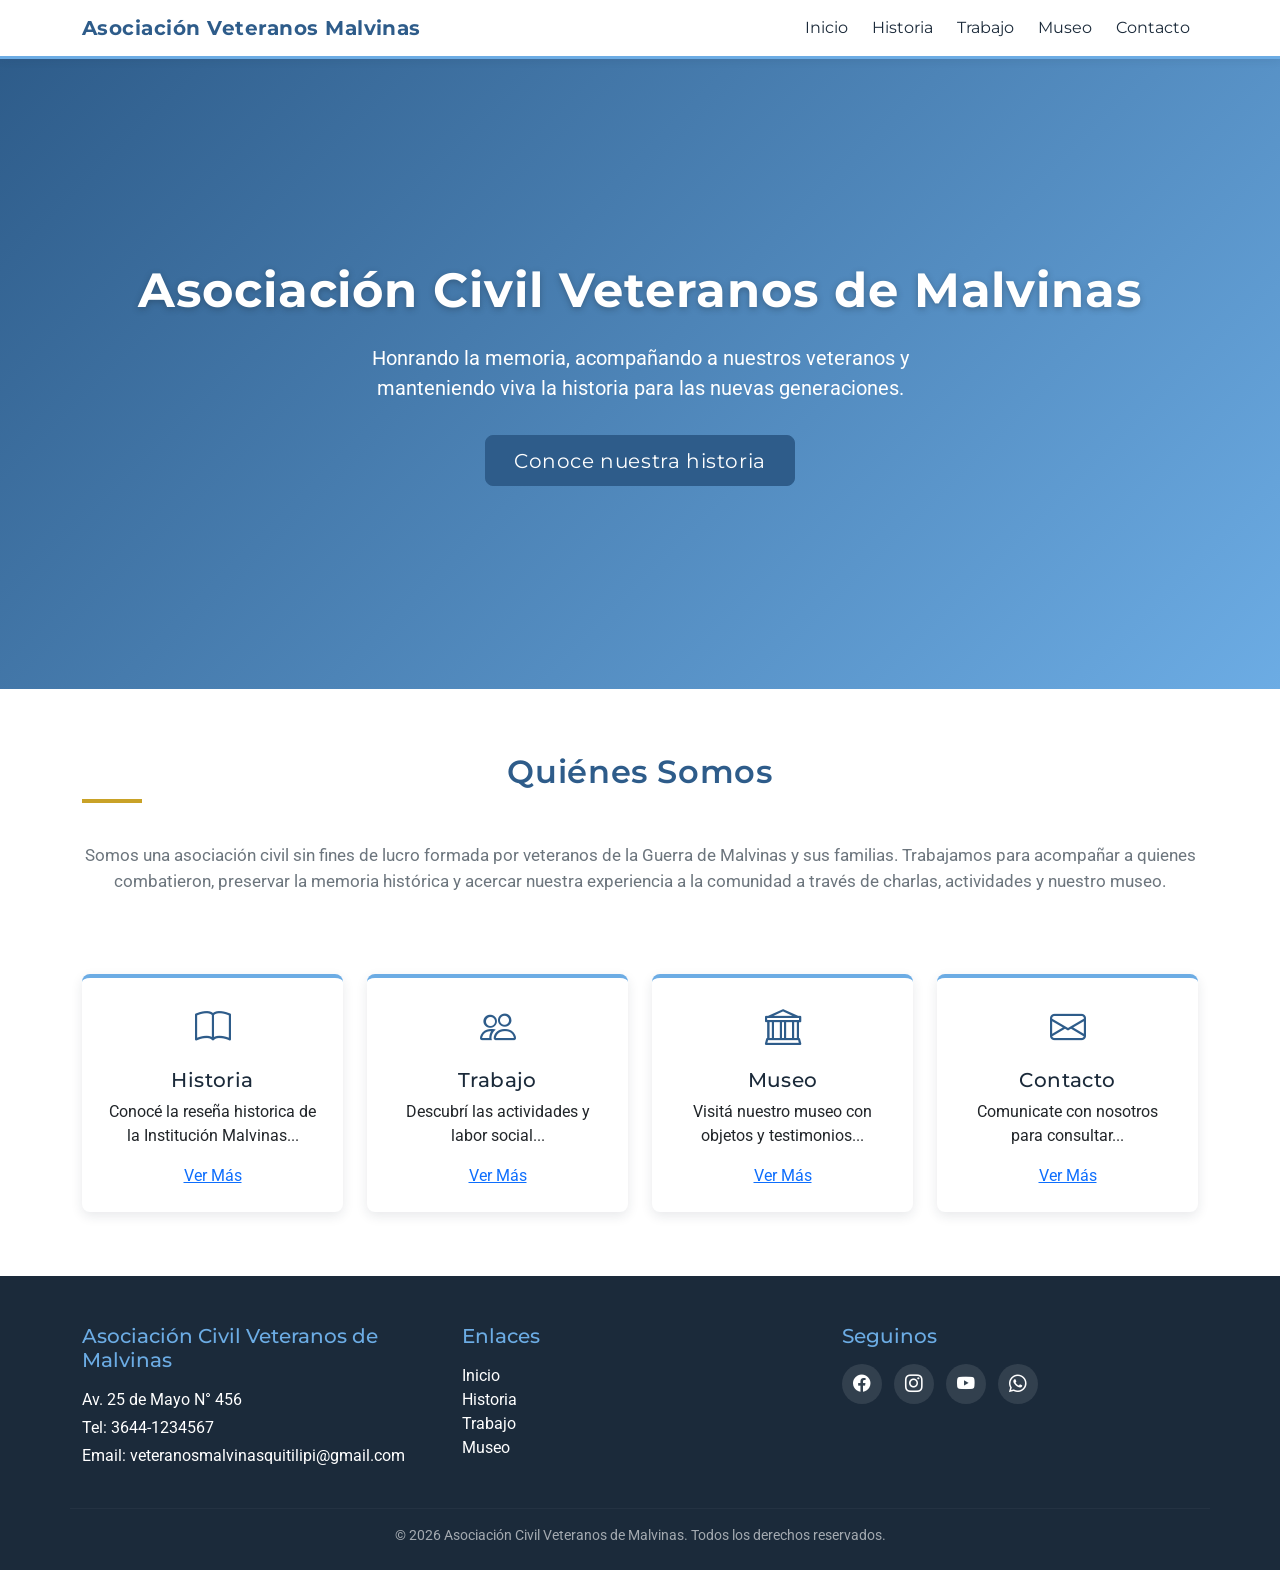
<file: index.html>
<!DOCTYPE html>
<html lang="es">
<head>
    <meta charset="UTF-8">
    <meta name="viewport" content="width=device-width, initial-scale=1.0">
    <title>Inicio | Asociación Civil Veteranos de Malvinas</title>
    <meta name="description" content="Asociación Civil Veteranos de Malvinas Quitilipi: historia, trabajo, museo y contacto">

    <link rel="icon" type="image/x-icon" href="img/img-malvinas-arg.ico">

    <!-- Tipografía Google Fonts vía CDN -->
    <link rel="preconnect" href="https://fonts.googleapis.com">
    <link rel="preconnect" href="https://fonts.gstatic.com" crossorigin>
    <link href="https://fonts.googleapis.com/css2?family=Montserrat:ital,wght@0,100..900;1,100..900&family=Roboto:ital,wght@0,100..900;1,100..900&display=swap" rel="stylesheet">

    <!-- Bootstrap 5 vía CDN -->
    <link href="https://cdn.jsdelivr.net/npm/bootstrap@5.3.8/dist/css/bootstrap.min.css" rel="stylesheet" integrity="sha384-sRIl4kxILFvY47J16cr9ZwB07vP4J8+LH7qKQnuqkuIAvNWLzeN8tE5YBujZqJLB" crossorigin="anonymous">

    <!-- Iconos Bootstrap -->
    <link rel="stylesheet" href="https://cdn.jsdelivr.net/npm/bootstrap-icons@1.13.1/font/bootstrap-icons.min.css">

    <!-- CSS Propio del sitio -->
    <link href="css/general.css" rel="stylesheet">
    <link href="css/inicio.css" rel="stylesheet">
</head>
<body>

    <!-- NAVBAR - Menú de navegación -->
    <nav class="navbar navbar-expand-lg navbar-institucional sticky-top">
        <div class="container">
            <a class="navbar-brand" href="index.html">Asociación Veteranos Malvinas</a>
            <button class="navbar-toggler" type="button" data-bs-toggle="collapse" data-bs-target="#navbarNav" aria-controls="navbarNav" aria-expanded="false" aria-label="Toggle navigation">
            <span class="navbar-toggler-icon"></span>
            </button>
            <div class="collapse navbar-collapse" id="navbarNav">
                <ul class="navbar-nav ms-auto">
                    <li class="nav-item"><a class="nav-link" href="index.html">Inicio</a></li>
                    <li class="nav-item"><a class="nav-link" href="historia.html">Historia</a></li>
                    <li class="nav-item"><a class="nav-link" href="trabajo.html">Trabajo</a></li>
                    <li class="nav-item"><a class="nav-link" href="museo.html">Museo</a></li>
                    <li class="nav-item"><a class="nav-link" href="contacto.html">Contacto</a></li>
                </ul>
            </div>
        </div>
    </nav>

    <!-- HERO -->
    <header class="hero-inicio">
        <h1 class="hero-titulo">Asociación Civil Veteranos de Malvinas</h1>
        <p class="hero-subtitulo">
        Honrando la memoria, acompañando a nuestros veteranos y manteniendo viva la historia para las nuevas generaciones.
        </p>
        <a href="historia.html" class="btn btn-lg btn-institucional">Conoce nuestra historia</a>
    </header>

    <!-- QUIENES SOMOS -->
    <section class="quienes-somos">
        <div class="container text-center">
            <h2 class="titulo-seccion mx-auto">Quiénes Somos</h2>
            <p>Somos una asociación civil sin fines de lucro formada por veteranos de la Guerra de Malvinas y sus familias. Trabajamos para acompañar a quienes combatieron, preservar la memoria histórica y acercar nuestra experiencia a la comunidad a través de charlas, actividades y nuestro museo.</p>
        </div>
    </section>

    <!-- TARJETAS DESTACADAS -->
    <section class="tarjetas-destacadas">
        <div class="container">
            <div class="row g-4">
                <div class="col-sm-6 col-lg-3">
                    <div class="card p-4">
                        <i class="bi bi-book card-icono"></i>
                        <h3 class="card-title h5">Historia</h3>
                        <p class="card-text">Conocé la reseña historica de la Institución Malvinas...</p>
                        <a href="historia.html" class="stretched-link">Ver Más</a>
                    </div>
                </div>
                <div class="col-sm-6 col-lg-3">
                    <div class="card p-4">
                        <i class="bi bi-people card-icono"></i>
                        <h3 class="card-title h5">Trabajo</h3>
                        <p class="card-text">Descubrí las actividades y labor social...</p>
                        <a href="trabajo.html" class="stretched-link">Ver Más</a>
                    </div>
                </div>
                <div class="col-sm-6 col-lg-3">
                    <div class="card p-4">
                        <i class="bi bi-bank card-icono"></i>
                        <h3 class="card-title h5">Museo</h3>
                        <p class="card-text">Visitá nuestro museo con objetos y testimonios...</p>
                        <a href="museo.html" class="stretched-link">Ver Más</a>
                    </div>
                </div>
                <div class="col-sm-6 col-lg-3">
                    <div class="card p-4">
                        <i class="bi bi-envelope card-icono"></i>
                        <h3 class="card-title h5">Contacto</h3>
                        <p class="card-text">Comunicate con nosotros para consultar...</p>
                        <a href="contacto.html" class="stretched-link">Ver Más</a>
                    </div>
                </div>
            </div>
        </div>
    </section>

    <!-- FOOTER -->
    <footer class="footer-institucional">
        <div class="container">
            <div class="row gy-6">
                <div class="col-md-4">
                    <h5>Asociación Civil Veteranos de Malvinas</h5>
                    <p class="mb-1">Av. 25 de Mayo N° 456</p>
                    <p class="mb-1">Tel: 3644-1234567</p>
                    <p class="mb-0">Email: veteranosmalvinasquitilipi@gmail.com</p>
                </div>
                <div class="col-md-4">
                    <h5>Enlaces</h5>
                    <ul class="list-unstyled">
                        <li><a href="index.html">Inicio</a></li>
                        <li><a href="historia.html">Historia</a></li>
                        <li><a href="trabajo.html">Trabajo</a></li>
                        <li><a href="museo.html">Museo</a></li>
                    </ul>
                </div>
                <div class="col-md-4">
                    <h5>Seguinos</h5>
                    <div class="redes-sociales">
                        <a href="#" aria-label="Facebook"><i class="bi bi-facebook"></i></a>
                        <a href="#" aria-label="Instagram"><i class="bi bi-instagram"></i></a>
                        <a href="#" aria-label="YouTube"><i class="bi bi-youtube"></i></a>
                        <a href="#" aria-label="WhatsApp"><i class="bi bi-whatsapp"></i></a>
                    </div>
                </div>
                <hr class="footer-linea">
                <p class="footer-copy text-center mb-0">&copy; 2026 Asociación Civil Veteranos de Malvinas. Todos los derechos reservados.</p>
            </div>
        </div>
    </footer>

    <script src="https://cdn.jsdelivr.net/npm/bootstrap@5.3.8/dist/js/bootstrap.bundle.min.js" integrity="sha384-FKyoEForCGlyvwx9Hj09JcYn3nv7wiPVlz7YYwJrWVcXK/BmnVDxM+D2scQbITxI" crossorigin="anonymous"></script>
</body>
</html>
</file>
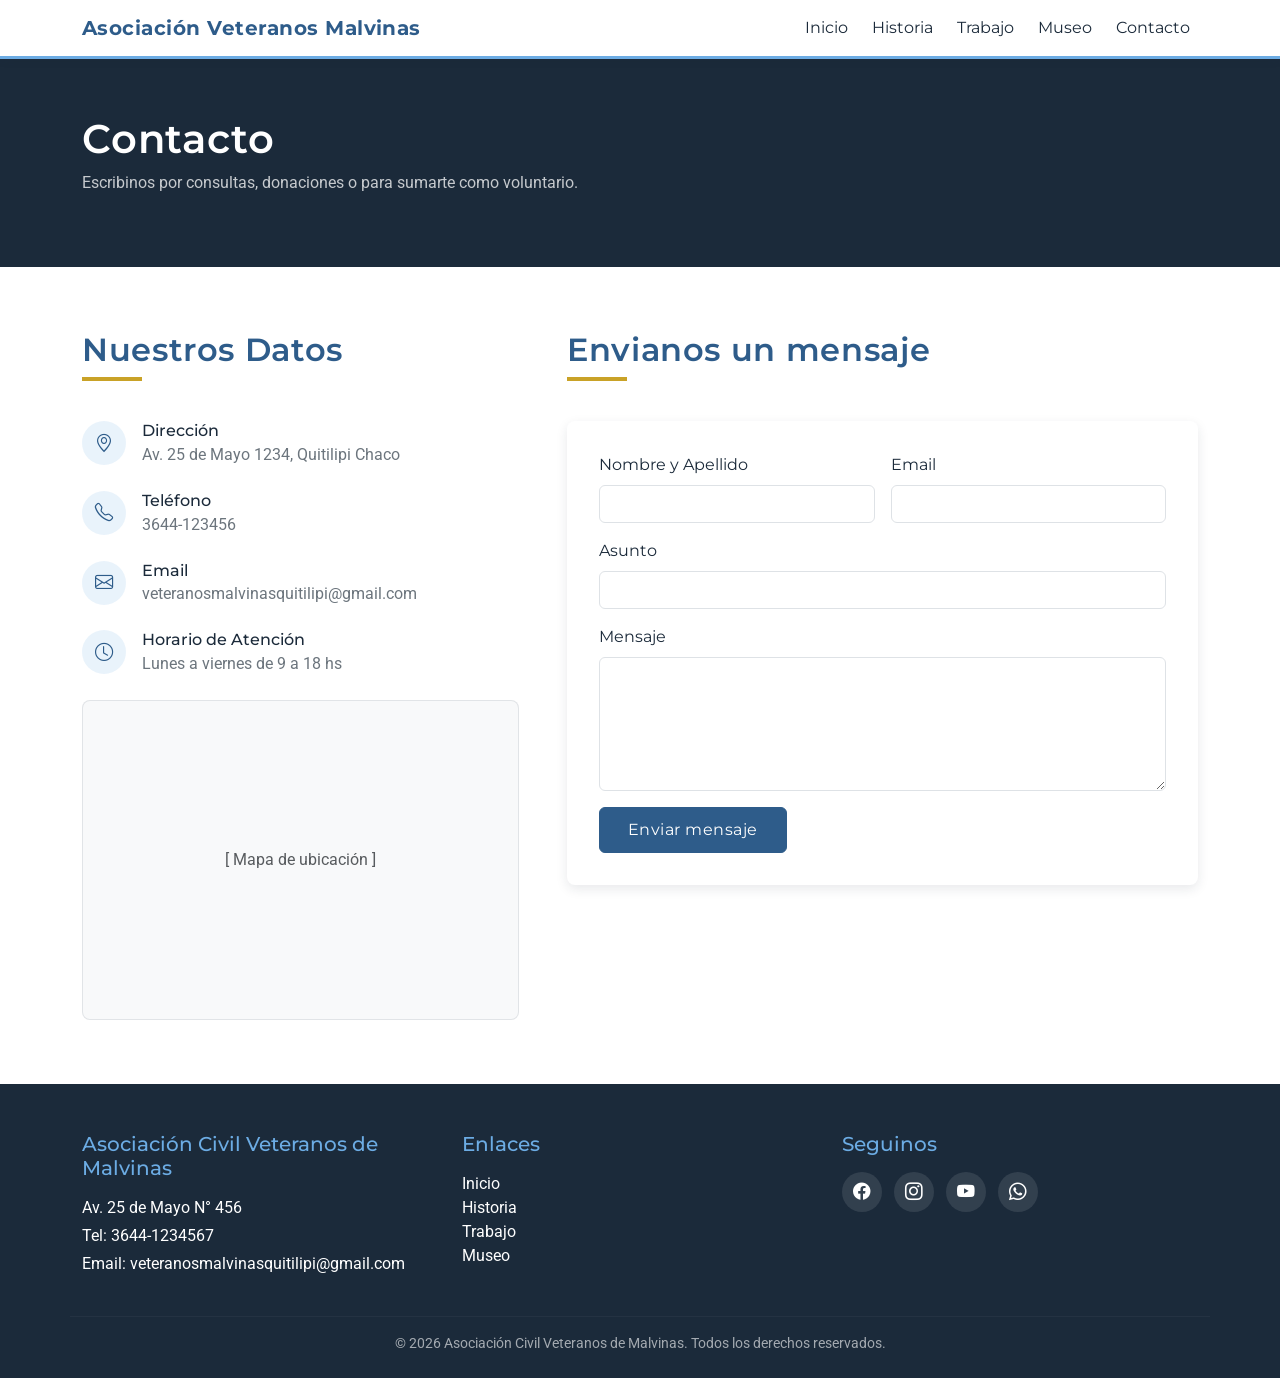
<file: contacto.html>
<!DOCTYPE html>
<html lang="es">
<head>
    <meta charset="UTF-8">
    <meta name="viewport" content="width=device-width, initial-scale=1.0">
    <title>Contacto | Asociación Civil Veteranos de Malvinas</title>
    <meta name="description" content="Asociación Civil Veteranos de Malvinas Quitilipi: historia, trabajo, museo y contacto">

    <link rel="icon" type="image/x-icon" href="img/img-malvinas-arg.ico">

    <!-- Tipografía Google Fonts vía CDN -->
    <link rel="preconnect" href="https://fonts.googleapis.com">
    <link rel="preconnect" href="https://fonts.gstatic.com" crossorigin>
    <link href="https://fonts.googleapis.com/css2?family=Montserrat:ital,wght@0,100..900;1,100..900&family=Roboto:ital,wght@0,100..900;1,100..900&display=swap" rel="stylesheet">

    <!-- Bootstrap 5 vía CDN -->
    <link href="https://cdn.jsdelivr.net/npm/bootstrap@5.3.8/dist/css/bootstrap.min.css" rel="stylesheet" integrity="sha384-sRIl4kxILFvY47J16cr9ZwB07vP4J8+LH7qKQnuqkuIAvNWLzeN8tE5YBujZqJLB" crossorigin="anonymous">

    <!-- Iconos Bootstrap -->
    <link rel="stylesheet" href="https://cdn.jsdelivr.net/npm/bootstrap-icons@1.13.1/font/bootstrap-icons.min.css">

    <!-- CSS Propio del sitio -->
    <link href="css/general.css" rel="stylesheet">
    <link href="css/contacto.css" rel="stylesheet">
</head>
<body>

    <!-- NAVBAR - Menú de navegación -->
    <nav class="navbar navbar-expand-lg navbar-institucional sticky-top">
        <div class="container">
            <a class="navbar-brand" href="index.html">Asociación Veteranos Malvinas</a>
            <button class="navbar-toggler" type="button" data-bs-toggle="collapse" data-bs-target="#navbarNav" aria-controls="navbarNav" aria-expanded="false" aria-label="Toggle navigation">
            <span class="navbar-toggler-icon"></span>
            </button>
            <div class="collapse navbar-collapse" id="navbarNav">
                <ul class="navbar-nav ms-auto">
                    <li class="nav-item"><a class="nav-link" href="index.html">Inicio</a></li>
                    <li class="nav-item"><a class="nav-link" href="historia.html">Historia</a></li>
                    <li class="nav-item"><a class="nav-link" href="trabajo.html">Trabajo</a></li>
                    <li class="nav-item"><a class="nav-link" href="museo.html">Museo</a></li>
                    <li class="nav-item"><a class="nav-link" href="contacto.html">Contacto</a></li>
                </ul>
            </div>
        </div>
    </nav>

    <!-- ENCABEZADO -->
    <header class="encabezado-pagina-contacto">
        <div class="container">
            <h1>Contacto</h1>
            <p>Escribinos por consultas, donaciones o para sumarte como voluntario.</p>
        </div>
    </header>

    <!-- DATOS Y FORMULARIO -->
    <section class="seccion-contacto">
        <div class="container">
            <div class="row g-5">
                
                <!-- DATOS -->
                <div class="col-lg-5">
                    <h2 class="titulo-seccion">Nuestros Datos</h2>
                    <div class="datos-contacto">
                        <div class="dato-item">
                            <div class="dato-icono"><i class="bi bi-geo-alt"></i></div>
                            <div>
                                <h6>Dirección</h6>
                                <p>Av. 25 de Mayo 1234, Quitilipi Chaco</p>
                            </div>
                        </div>
                        <div class="dato-item">
                            <div class="dato-icono"><i class="bi bi-telephone"></i></div>
                            <div>
                                <h6>Teléfono</h6>
                                <p>3644-123456</p>
                            </div>
                        </div>
                        <div class="dato-item">
                            <div class="dato-icono"><i class="bi bi-envelope"></i></div>
                            <div>
                                <h6>Email</h6>
                                <p>veteranosmalvinasquitilipi@gmail.com</p>
                            </div>
                        </div>
                        <div class="dato-item">
                            <div class="dato-icono"><i class="bi bi-clock"></i></div>
                            <div>
                                <h6>Horario de Atención</h6>
                                <p>Lunes a viernes de 9 a 18 hs</p>
                            </div>
                        </div>
                    </div>

                    <!-- MAPA -->
                    <div class="mapa-placeholder d-flex align-items-center justify-content-center bg-light text-center p-2">
                        <p class="text-muted mb-0">[ Mapa de ubicación ]</p>
                    </div>
                </div>

                <!-- FORMULARIO -->
                <div class="col-lg-7">
                    <h2 class="titulo-seccion">Envianos un mensaje</h2>
                    <form class="formulario-contacto needs-validation" novalidate>
                        <div class="row g-3">
                            <div class="col-md-6">
                                <label for="nombre" class="form-label">Nombre y Apellido</label>
                                <input type="text" class="form-control" id="nombre" name="nombre" required>
                                <div class="invalid-feedback">Por favor ingresá tu nombre.</div>
                            </div>
                            <div class="col-md-6">
                                <label for="email" class="form-label">Email</label>
                                <input type="email" class="form-control" id="email" name="email" required>
                                <div class="invalid-feedback">Por favor ingresá un email válido.</div>
                            </div>
                            <div class="col-12">
                                <label for="asunto" class="form-label">Asunto</label>
                                <input type="text" class="form-control" id="asunto" name="asunto" required>
                                <div class="invalid-feedback">Por favor ingresá un asunto.</div>
                            </div>
                            <div class="col-12">
                                <label for="mensaje" class="form-label">Mensaje</label>
                                <textarea class="form-control" id="mensaje" name="mensaje" rows="5" required></textarea>
                                <div class="invalid-feedback">Por favor ingresá un mensaje.</div>
                            </div>
                            <div class="col-12">
                                <button type="submit" class="btn btn-institucional">Enviar mensaje</button>
                            </div>
                        </div>
                    </form>
                </div>

            </div>
        </div>
    </section>

    <!-- FOOTER -->
    <footer class="footer-institucional">
        <div class="container">
            <div class="row gy-6">
                <div class="col-md-4">
                    <h5>Asociación Civil Veteranos de Malvinas</h5>
                    <p class="mb-1">Av. 25 de Mayo N° 456</p>
                    <p class="mb-1">Tel: 3644-1234567</p>
                    <p class="mb-0">Email: veteranosmalvinasquitilipi@gmail.com</p>
                </div>
                <div class="col-md-4">
                    <h5>Enlaces</h5>
                    <ul class="list-unstyled">
                        <li><a href="index.html">Inicio</a></li>
                        <li><a href="historia.html">Historia</a></li>
                        <li><a href="trabajo.html">Trabajo</a></li>
                        <li><a href="museo.html">Museo</a></li>
                    </ul>
                </div>
                <div class="col-md-4">
                    <h5>Seguinos</h5>
                    <div class="redes-sociales">
                        <a href="#" aria-label="Facebook"><i class="bi bi-facebook"></i></a>
                        <a href="#" aria-label="Instagram"><i class="bi bi-instagram"></i></a>
                        <a href="#" aria-label="YouTube"><i class="bi bi-youtube"></i></a>
                        <a href="#" aria-label="WhatsApp"><i class="bi bi-whatsapp"></i></a>
                    </div>
                </div>
                <hr class="footer-linea">
                <p class="footer-copy text-center mb-0">&copy; 2026 Asociación Civil Veteranos de Malvinas. Todos los derechos reservados.</p>
            </div>
        </div>
    </footer>

    <script src="https://cdn.jsdelivr.net/npm/bootstrap@5.3.8/dist/js/bootstrap.bundle.min.js" integrity="sha384-FKyoEForCGlyvwx9Hj09JcYn3nv7wiPVlz7YYwJrWVcXK/BmnVDxM+D2scQbITxI" crossorigin="anonymous"></script>
</body>
</html>
</file>
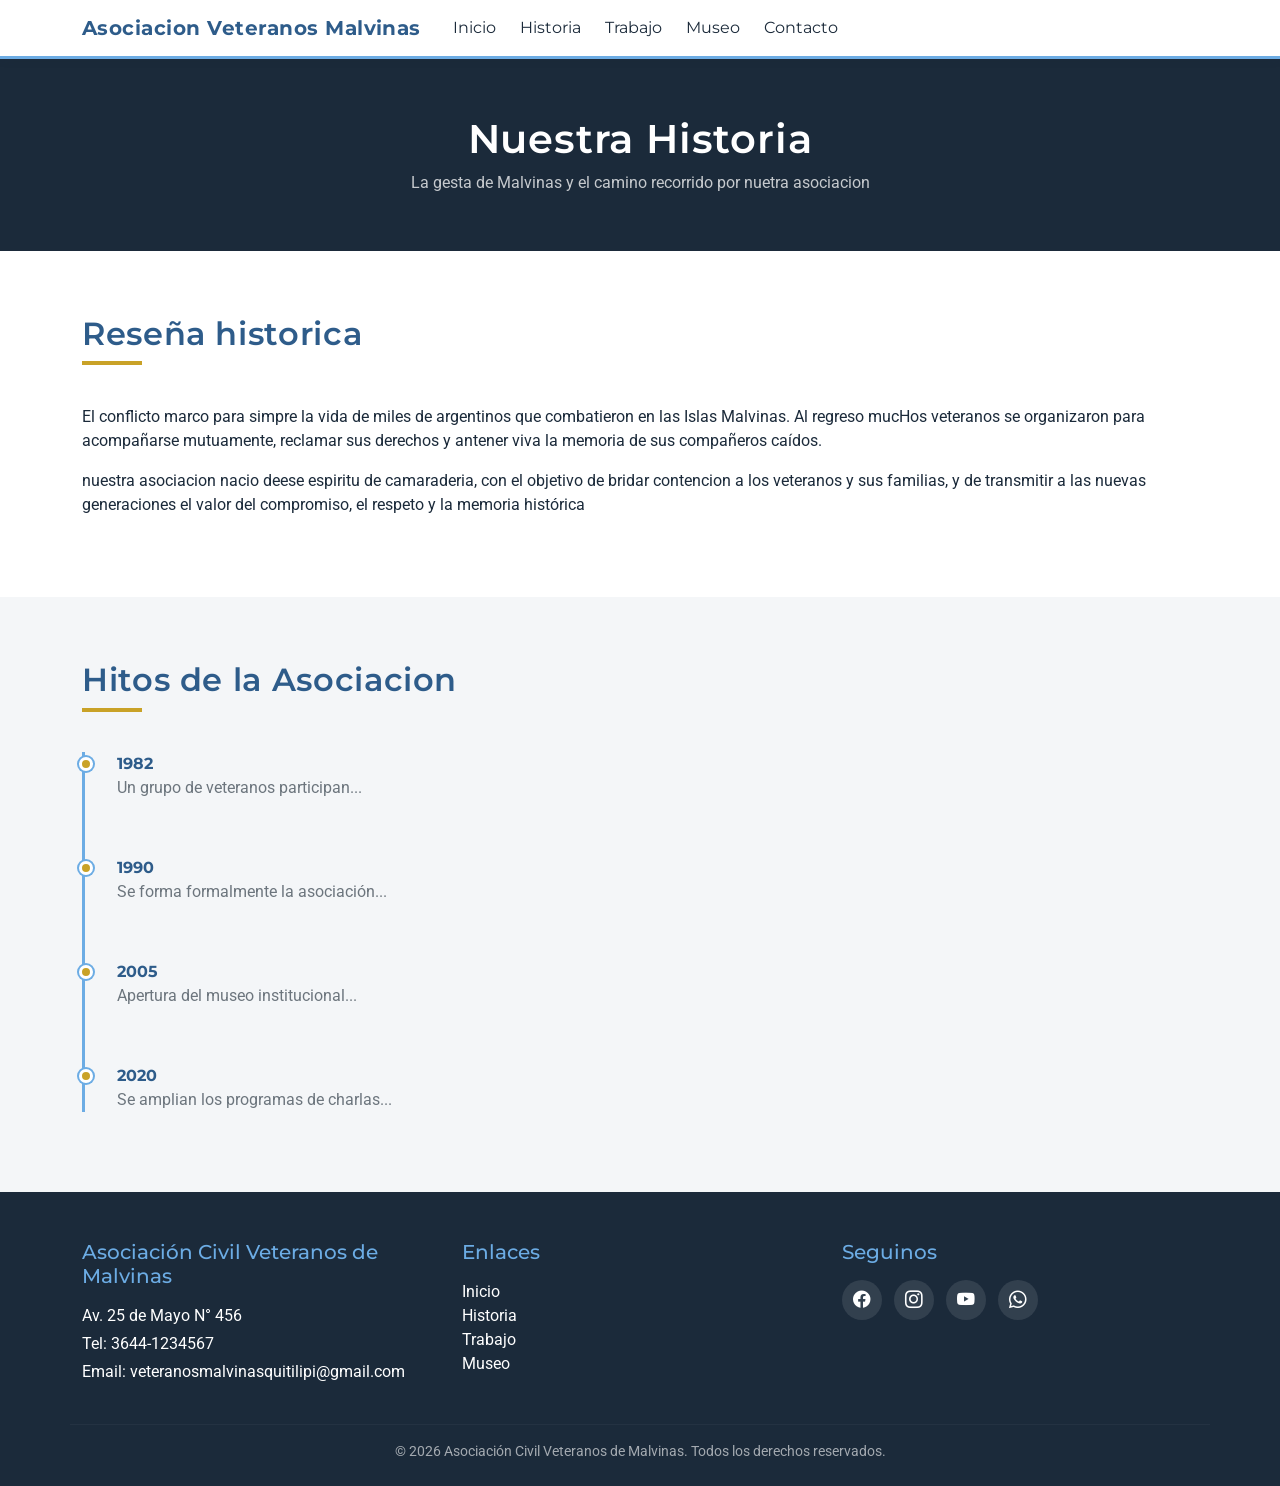
<file: historia.html>
<!DOCTYPE html>
<html lang="es">
<head>
    <meta charset="UTF-8">
    <meta name="viewport" content="width=device-width, initial-scale=1.0">
    <title>Inicio - Asociacion Civil Veteranos Malvina</title>
    <meta name="description" content="Asociacion Civil Veteranos Malvinas, historia, trabajo, museo y contacto">
    
    <!-- Tipografia Google Font via CDN -->
     <link rel="preconnect" href="https://fonts.googleapis.com">
    <link rel="preconnect" href="https://fonts.gstatic.com" crossorigin>
    <link href="https://fonts.googleapis.com/css2?family=Montserrat:ital,wght@0,100..900;1,100..900&family=Roboto:ital,wght@0,100..900;1,100..900&display=swap" rel="stylesheet">

    <!-- Bootstrap 5 via CDN-->
    <link href="https://cdn.jsdelivr.net/npm/bootstrap@5.3.8/dist/css/bootstrap.min.css" rel="stylesheet" integrity="sha384-sRIl4kxILFvY47J16cr9ZwB07vP4J8+LH7qKQnuqkuIAvNWLzeN8tE5YBujZqJLB" crossorigin="anonymous">

    <!-- Iconos-->
    <link rel="stylesheet" href="https://cdn.jsdelivr.net/npm/bootstrap-icons@1.13.2/font/bootstrap-icons.min.css">


    <!-- CSS propio del sitio -->
    <link href="css/general.css" rel="stylesheet">
    <link href="css/historia.css" rel="stylesheet">


</head>
<body>
    
    <!--NAVAR - Menu de navegacion -->
    <nav class="navbar navbar-expand-lg navbar-institucional sticky-top">
        <div class="container">
            <a class="navbar-brand" href="index.html">Asociacion Veteranos Malvinas</a>
            <button class="navbar-toggler" type="button" data-bs-toggle="collapse" data-bs-target="#navbarNav" aria-controls="navbarNav" aria-expanded="false" aria-label="Toggle navigation">
            <span class="navbar-toggler-icon"></span>
            </button>
            <div class="collapse navbar-collapse" id="navbarNav">
                <ul class="navbar-nav">
                    <li class="nav-item"><a class="nav-link" href="index.html">Inicio</a></li>
                    <li class="nav-item"><a class="nav-link" href="historia.html">Historia</a></li>
                    <li class="nav-item"><a class="nav-link" href="trabajo.html">Trabajo</a></li>
                    <li class="nav-item"><a class="nav-link" href="museo.html">Museo</a></li>
                    <li class="nav-item"><a class="nav-link" href="contacto.html">Contacto</a></li>
                </ul>
            </div>
        </div>
    </nav>

    <!-- ENCABEZADO -->
    <header class="encabezado-pagina">
        <div class="container">
            <h1>Nuestra Historia</h1>
            <p>La gesta de Malvinas y el camino recorrido por nuetra asociacion</p>
        </div>
    </header>


    <!-- RESEÑA HISTORICA -->
    <section class="seccion">
        <div class="container">
            <h2 class="titulo-seccion">Reseña historica</h2>
            <p>El conflicto marco para simpre la vida de miles de argentinos que combatieron en las Islas Malvinas. Al regreso mucHos veteranos se organizaron para acompañarse mutuamente, reclamar sus derechos y antener viva la memoria de sus compañeros caídos.</p>
            <P>nuestra asociacion nacio deese espiritu de camaraderia, con el objetivo de bridar contencion a los veteranos y sus familias, y de transmitir a las nuevas generaciones el valor del compromiso, el respeto y la memoria histórica</P>
        </div>
    </section>
    


    <!-- LINEA DE TIEMPO -->
    <section class="seccion seccion-clara">
        <div class="container">
            <h2 class="titulo-seccion">Hitos de la Asociacion</h2>
            <div class="timeline">
                <div class="timeline-item">
                    <div class="timeline-anio">1982</div>
                    <p class="timeline-texto">Un grupo de veteranos participan...</p>
                </div>
                <div class="timeline-item">
                    <div class="timeline-anio">1990</div>
                    <p class="timeline-texto">Se forma formalmente la asociación...</p>
                </div>
                <div class="timeline-item">
                    <div class="timeline-anio">2005</div>
                    <p class="timeline-texto">Apertura del museo institucional...</p>
                </div>
                <div class="timeline-item">
                    <div class="timeline-anio">2020</div>
                    <p class="timeline-texto">Se amplian los programas de charlas...</p>
                </div>
            </div>
        
        </div>
    </section>

    <!-- FOOTER -->
    <footer class="footer-institucional">
        <div class="container">
            <div class="row gy-6">

                <div class="col-md-4">
                    <h5>Asociación Civil Veteranos de Malvinas</h5>
                    <p class="mb-1">Av. 25 de Mayo N° 456</p>
                    <p class="mb-1">Tel: 3644-1234567</p>
                    <p class="mb-0">Email: veteranosmalvinasquitilipi@gmail.com</p>
                </div>

                <div class="col-md-4">
                    <h5>Enlaces</h5>
                    <ul class="list-unstyled">
                        <li><a href="index.html">Inicio</a></li>
                        <li><a href="historia.html">Historia</a></li>
                        <li><a href="trabajo.html">Trabajo</a></li>
                        <li><a href="museo.html">Museo</a></li>
                    </ul>
                </div>

                <div class="col-md-4">
                    <h5>Seguinos</h5>
                    <div class="redes-sociales">
                        <a href="#" aria-lebel="Facebook"><i class="bi bi-facebook"></i></a>
                        <a href="#" aria-lebel="Instagram"><i class="bi bi-instagram"></i></a>
                        <a href="#" aria-lebel="YouTube"><i class="bi bi-youtube"></i></a>
                        <a href="#" aria-lebel="WhatsApp"><i class="bi bi-whatsapp"></i></a>
                    </div>
                </div>

                <hr class="footer-linea">
                <p class="footer-copy text-center mb-0">&copy; 2026 Asociación Civil Veteranos de Malvinas. Todos los derechos reservados.</p>
            </div>
        </div>
    </footer>

    <script src="https://cdn.jsdelivr.net/npm/bootstrap@5.3.8/dist/js/bootstrap.bundle.min.js" integrity="sha384-FKyoEForCGlyvwx9Hj09JcYn3nv7wiPVlz7YYwJrWVcXK/BmnVDxM+D2scQbITxI" crossorigin="anonymous"></script>
</body>
</html>
</file>
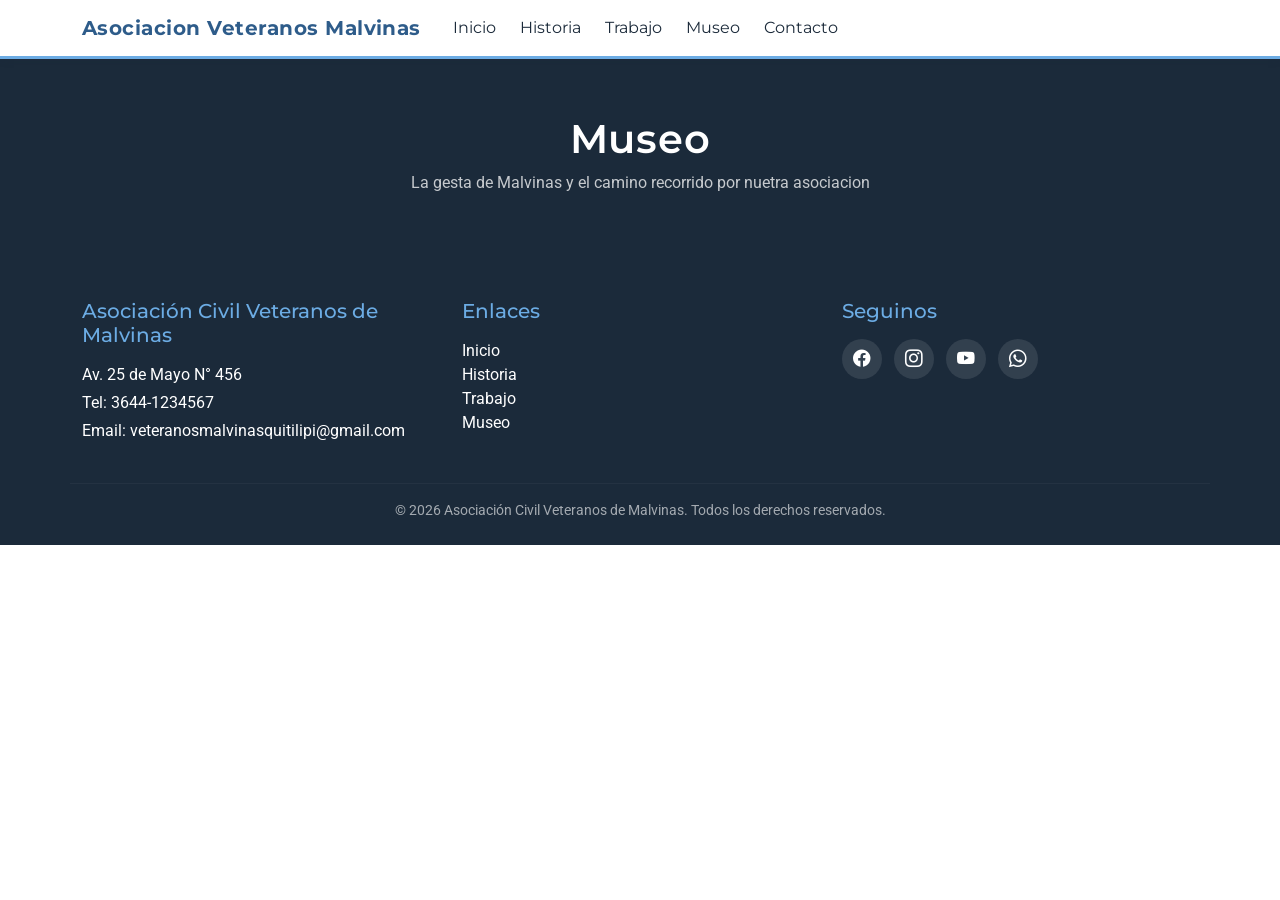
<file: museo.html>
<!DOCTYPE html>
<html lang="es">
<head>
    <meta charset="UTF-8">
    <meta name="viewport" content="width=device-width, initial-scale=1.0">
    <title>Inicio - Asociacion Civil Veteranos Malvina</title>
    <meta name="description" content="Asociacion Civil Veteranos Malvinas, historia, trabajo, museo y contacto">
    
    <!-- Tipografia Google Font via CDN -->
     <link rel="preconnect" href="https://fonts.googleapis.com">
    <link rel="preconnect" href="https://fonts.gstatic.com" crossorigin>
    <link href="https://fonts.googleapis.com/css2?family=Montserrat:ital,wght@0,100..900;1,100..900&family=Roboto:ital,wght@0,100..900;1,100..900&display=swap" rel="stylesheet">

    <!-- Bootstrap 5 via CDN-->
    <link href="https://cdn.jsdelivr.net/npm/bootstrap@5.3.8/dist/css/bootstrap.min.css" rel="stylesheet" integrity="sha384-sRIl4kxILFvY47J16cr9ZwB07vP4J8+LH7qKQnuqkuIAvNWLzeN8tE5YBujZqJLB" crossorigin="anonymous">

    <!-- Iconos-->
    <link rel="stylesheet" href="https://cdn.jsdelivr.net/npm/bootstrap-icons@1.13.2/font/bootstrap-icons.min.css">


    <!-- CSS propio del sitio -->
    <link href="css/general.css" rel="stylesheet">
    <link href="css/historia.css" rel="stylesheet">


</head>
<body>
    
    <!--NAVAR - Menu de navegacion -->
    <nav class="navbar navbar-expand-lg navbar-institucional sticky-top">
        <div class="container">
            <a class="navbar-brand" href="index.html">Asociacion Veteranos Malvinas</a>
            <button class="navbar-toggler" type="button" data-bs-toggle="collapse" data-bs-target="#navbarNav" aria-controls="navbarNav" aria-expanded="false" aria-label="Toggle navigation">
            <span class="navbar-toggler-icon"></span>
            </button>
            <div class="collapse navbar-collapse" id="navbarNav">
                <ul class="navbar-nav">
                    <li class="nav-item"><a class="nav-link" href="index.html">Inicio</a></li>
                    <li class="nav-item"><a class="nav-link" href="historia.html">Historia</a></li>
                    <li class="nav-item"><a class="nav-link" href="trabajo.html">Trabajo</a></li>
                    <li class="nav-item"><a class="nav-link" href="museo.html">Museo</a></li>
                    <li class="nav-item"><a class="nav-link" href="contacto.html">Contacto</a></li>
                </ul>
            </div>
        </div>
    </nav>

    <!-- ENCABEZADO -->
    <header class="encabezado-pagina">
        <div class="container">
            <h1>Museo</h1>
            <p>La gesta de Malvinas y el camino recorrido por nuetra asociacion</p>
        </div>
    </header>


  

    <!-- FOOTER -->
    <footer class="footer-institucional">
        <div class="container">
            <div class="row gy-6">

                <div class="col-md-4">
                    <h5>Asociación Civil Veteranos de Malvinas</h5>
                    <p class="mb-1">Av. 25 de Mayo N° 456</p>
                    <p class="mb-1">Tel: 3644-1234567</p>
                    <p class="mb-0">Email: veteranosmalvinasquitilipi@gmail.com</p>
                </div>

                <div class="col-md-4">
                    <h5>Enlaces</h5>
                    <ul class="list-unstyled">
                        <li><a href="index.html">Inicio</a></li>
                        <li><a href="historia.html">Historia</a></li>
                        <li><a href="trabajo.html">Trabajo</a></li>
                        <li><a href="museo.html">Museo</a></li>
                    </ul>
                </div>

                <div class="col-md-4">
                    <h5>Seguinos</h5>
                    <div class="redes-sociales">
                        <a href="#" aria-lebel="Facebook"><i class="bi bi-facebook"></i></a>
                        <a href="#" aria-lebel="Instagram"><i class="bi bi-instagram"></i></a>
                        <a href="#" aria-lebel="YouTube"><i class="bi bi-youtube"></i></a>
                        <a href="#" aria-lebel="WhatsApp"><i class="bi bi-whatsapp"></i></a>
                    </div>
                </div>

                <hr class="footer-linea">
                <p class="footer-copy text-center mb-0">&copy; 2026 Asociación Civil Veteranos de Malvinas. Todos los derechos reservados.</p>
            </div>
        </div>
    </footer>

    <script src="https://cdn.jsdelivr.net/npm/bootstrap@5.3.8/dist/js/bootstrap.bundle.min.js" integrity="sha384-FKyoEForCGlyvwx9Hj09JcYn3nv7wiPVlz7YYwJrWVcXK/BmnVDxM+D2scQbITxI" crossorigin="anonymous"></script>
</body>
</html>
</file>
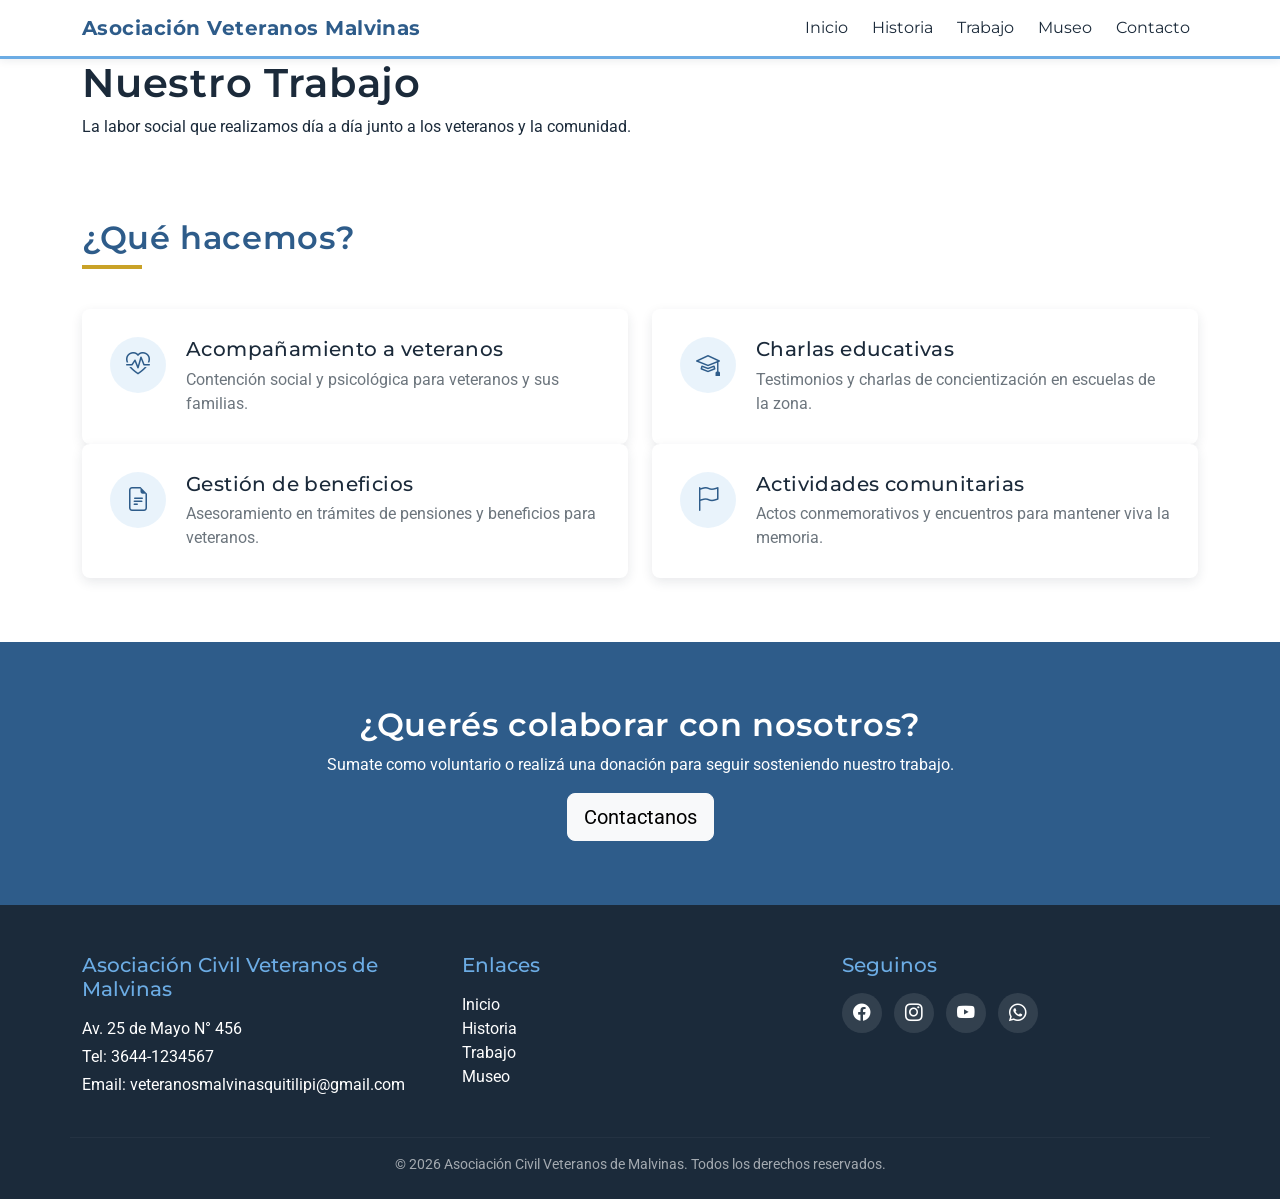
<file: trabajo.html>
<!DOCTYPE html>
<html lang="es">
<head>
    <meta charset="UTF-8">
    <meta name="viewport" content="width=device-width, initial-scale=1.0">
    <title>Trabajo | Asociación Civil Veteranos de Malvinas</title>
    <meta name="description" content="Asociación Civil Veteranos de Malvinas Quitilipi: historia, trabajo, museo y contacto">

    <link rel="icon" type="image/x-icon" href="img/img-malvinas-arg.ico">

    <!-- Tipografía Google Fonts vía CDN -->
    <link rel="preconnect" href="https://fonts.googleapis.com">
    <link rel="preconnect" href="https://fonts.gstatic.com" crossorigin>
    <link href="https://fonts.googleapis.com/css2?family=Montserrat:ital,wght@0,100..900;1,100..900&family=Roboto:ital,wght@0,100..900;1,100..900&display=swap" rel="stylesheet">

    <!-- Bootstrap 5 vía CDN -->
    <link href="https://cdn.jsdelivr.net/npm/bootstrap@5.3.8/dist/css/bootstrap.min.css" rel="stylesheet" integrity="sha384-sRIl4kxILFvY47J16cr9ZwB07vP4J8+LH7qKQnuqkuIAvNWLzeN8tE5YBujZqJLB" crossorigin="anonymous">

    <!-- Iconos Bootstrap -->
    <link rel="stylesheet" href="https://cdn.jsdelivr.net/npm/bootstrap-icons@1.13.1/font/bootstrap-icons.min.css">

    <!-- CSS Propio del sitio -->
    <link href="css/general.css" rel="stylesheet">
    <link href="css/trabajo.css" rel="stylesheet">
</head>
<body>

    <!-- NAVBAR - Menú de navegación -->
    <nav class="navbar navbar-expand-lg navbar-institucional sticky-top">
        <div class="container">
            <a class="navbar-brand" href="index.html">Asociación Veteranos Malvinas</a>
            <button class="navbar-toggler" type="button" data-bs-toggle="collapse" data-bs-target="#navbarNav" aria-controls="navbarNav" aria-expanded="false" aria-label="Toggle navigation">
            <span class="navbar-toggler-icon"></span>
            </button>
            <div class="collapse navbar-collapse" id="navbarNav">
                <ul class="navbar-nav ms-auto">
                    <li class="nav-item"><a class="nav-link" href="index.html">Inicio</a></li>
                    <li class="nav-item"><a class="nav-link" href="historia.html">Historia</a></li>
                    <li class="nav-item"><a class="nav-link" href="trabajo.html">Trabajo</a></li>
                    <li class="nav-item"><a class="nav-link" href="museo.html">Museo</a></li>
                    <li class="nav-item"><a class="nav-link" href="contacto.html">Contacto</a></li>
                </ul>
            </div>
        </div>
    </nav>

    <!-- ENCABEZADO -->
    <header class="encabezado-pagina">
        <div class="container">
            <h1>Nuestro Trabajo</h1>
            <p>La labor social que realizamos día a día junto a los veteranos y la comunidad.</p>
        </div>
    </header>

    <!-- ACTIVIDADES -->
    <section class="actividades">
        <div class="container">
            <h2 class="titulo-seccion">¿Qué hacemos?</h2>
            <div class="row">
                <div class="col-md-6">
                    <div class="actividad-item">
                        <div class="actividad-icono"><i class="bi bi-heart-pulse"></i></div>
                        <div>
                            <h3 class="actividad-titulo h5">Acompañamiento a veteranos</h3>
                            <p class="actividad-texto">Contención social y psicológica para veteranos y sus familias.</p>
                        </div>
                    </div>
                </div>
                <div class="col-md-6">
                    <div class="actividad-item">
                        <div class="actividad-icono"><i class="bi bi-mortarboard"></i></div>
                        <div>
                            <h3 class="actividad-titulo h5">Charlas educativas</h3>
                            <p class="actividad-texto">Testimonios y charlas de concientización en escuelas de la zona.</p>
                        </div>
                    </div>
                </div>
                <div class="col-md-6">
                    <div class="actividad-item">
                        <div class="actividad-icono"><i class="bi bi-file-earmark-text"></i></div>
                        <div>
                            <h3 class="actividad-titulo h5">Gestión de beneficios</h3>
                            <p class="actividad-texto">Asesoramiento en trámites de pensiones y beneficios para veteranos.</p>
                        </div>
                    </div>
                </div>
                <div class="col-md-6">
                    <div class="actividad-item">
                        <div class="actividad-icono"><i class="bi bi-flag"></i></div>
                        <div>
                            <h3 class="actividad-titulo h5">Actividades comunitarias</h3>
                            <p class="actividad-texto">Actos conmemorativos y encuentros para mantener viva la memoria.</p>
                        </div>
                    </div>
                </div>
            </div>
        </div>
    </section>

    <!-- CTA COLABORAR -->
    <section class="cta-colaborar">
        <div class="container">
            <h2>¿Querés colaborar con nosotros?</h2>
            <p>Sumate como voluntario o realizá una donación para seguir sosteniendo nuestro trabajo.</p>
            <a href="contacto.html" class="btn btn-light btn-lg">Contactanos</a>
        </div>
    </section>

    <!-- FOOTER -->
    <footer class="footer-institucional">
        <div class="container">
            <div class="row gy-6">
                <div class="col-md-4">
                    <h5>Asociación Civil Veteranos de Malvinas</h5>
                    <p class="mb-1">Av. 25 de Mayo N° 456</p>
                    <p class="mb-1">Tel: 3644-1234567</p>
                    <p class="mb-0">Email: veteranosmalvinasquitilipi@gmail.com</p>
                </div>
                <div class="col-md-4">
                    <h5>Enlaces</h5>
                    <ul class="list-unstyled">
                        <li><a href="index.html">Inicio</a></li>
                        <li><a href="historia.html">Historia</a></li>
                        <li><a href="trabajo.html">Trabajo</a></li>
                        <li><a href="museo.html">Museo</a></li>
                    </ul>
                </div>
                <div class="col-md-4">
                    <h5>Seguinos</h5>
                    <div class="redes-sociales">
                        <a href="#" aria-label="Facebook"><i class="bi bi-facebook"></i></a>
                        <a href="#" aria-label="Instagram"><i class="bi bi-instagram"></i></a>
                        <a href="#" aria-label="YouTube"><i class="bi bi-youtube"></i></a>
                        <a href="#" aria-label="WhatsApp"><i class="bi bi-whatsapp"></i></a>
                    </div>
                </div>
                <hr class="footer-linea">
                <p class="footer-copy text-center mb-0">&copy; 2026 Asociación Civil Veteranos de Malvinas. Todos los derechos reservados.</p>
            </div>
        </div>
    </footer>

    <script src="https://cdn.jsdelivr.net/npm/bootstrap@5.3.8/dist/js/bootstrap.bundle.min.js" integrity="sha384-FKyoEForCGlyvwx9Hj09JcYn3nv7wiPVlz7YYwJrWVcXK/BmnVDxM+D2scQbITxI" crossorigin="anonymous"></script>
</body>
</html>
</file>
<file: css/general.css>
body {
  font-family: "Roboto", sans-serif;
  color: #1b2a3a;
}

h1, h2, h3, h4 {
  font-family: "Montserrat", sans-serif;
  font-weight: 600;
  letter-spacing: 0.02em;
}

.titulo-seccion {
  position: relative;
  margin-bottom: 2.5rem;
  padding-bottom: 0.75rem;
  color: #2e5c8a;
}
.titulo-seccion:after {
  content: "";
  position: absolute;
  left: 0;
  bottom: 0;
  width: 60px;
  height: 4px;
  background-color: #c9a227;
}

.seccion-clara {
  background-color: #f4f6f8;
}

.seccion-oscura {
  background-color: #1b2a3a;
  color: #ffffff;
}

.btn-institucional {
  background-color: #2e5c8a;
  border-color: #2e5c8a;
  color: #ffffff;
  font-family: "Montserrat", sans-serif;
  letter-spacing: 0.03em;
  padding: 0.6rem 1.75rem;
}
.btn-institucional:hover, .btn-institucional:focus {
  background-color: rgb(14.0392156863%, 28.0784313725%, 42.1176470588%);
  border-color: rgb(14.0392156863%, 28.0784313725%, 42.1176470588%);
  color: #ffffff;
}

.seccion {
  padding-top: 4rem;
  padding-bottom: 4rem;
}

.navbar-institucional {
  background-color: #ffffff;
  border-bottom: 3px solid #6cace4;
  box-shadow: 0 2px 8px rgba(27, 42, 58, 0.08);
}
.navbar-institucional .navbar-brand {
  font-family: "Montserrat", sans-serif;
  font-weight: 700;
  color: #2e5c8a;
  letter-spacing: 0.03rem;
}
.navbar-institucional .navbar-brand img {
  height: 42px;
  margin-right: 0.5rem;
}
.navbar-institucional .nav-link {
  font-family: "Montserrat", sans-serif;
  color: #1b2a3a;
  margin-left: 0.5rem;
}
.navbar-institucional .nav-link:hover {
  color: #2e5c8a;
}
.navbar-institucional .nav-link-active {
  color: #2e5c8a;
  font-weight: 700;
  border-bottom: 2px solid #c9a227;
}

.footer-institucional {
  background-color: #1b2a3a;
  color: #ffffff;
  padding-top: 3rem;
  padding-bottom: 1.5rem;
}
.footer-institucional h5 {
  font-family: "Montserrat", sans-serif;
  color: #6cace4;
  margin-bottom: 1rem;
}
.footer-institucional a {
  color: #ffffff;
  text-decoration: none;
}
.footer-institucional a:hover {
  color: #c9a227;
  text-decoration: underline;
}
.footer-institucional .redes-sociales {
  display: flex;
  gap: 0.75rem;
}
.footer-institucional .redes-sociales a {
  display: flex;
  align-items: center;
  justify-content: center;
  width: 40px;
  height: 40px;
  border-radius: 50%;
  background-color: rgba(255, 255, 255, 0.1);
  font-size: 1.1rem;
  transition: background-color 0.2s ease-in-out;
}
.footer-institucional .redes-sociales a:hover {
  background-color: #c9a227;
  color: #1b2a3a;
}
.footer-institucional .footer-linea {
  border-color: rgba(255, 255, 255, 0.15);
  margin: 2rem 0 1rem;
}
.footer-institucional .footer-copy {
  color: rgba(255, 255, 255, 0.6);
  font-size: 0.875rem;
}

/*# sourceMappingURL=general.css.map */
</file>
<file: css/inicio.css>
.hero-inicio {
  min-height: 70vh;
  display: flex;
  align-items: center;
  justify-content: center;
  flex-direction: column;
  text-align: center;
  color: #ffffff;
  padding: 2rem 1rem;
  background: linear-gradient(135deg, #2e5c8a 0%, #6cace4 100%);
}
.hero-inicio .hero-titulo {
  font-family: "Montserrat", sans-serif;
  font-size: 3rem;
  font-weight: 700;
  text-shadow: 0 2px 6px rgba(27, 42, 58, 0.35);
}
@media (max-width: 767.98px) {
  .hero-inicio .hero-titulo {
    font-size: 2rem;
  }
}
.hero-inicio .hero-subtitulo {
  font-size: 1.25rem;
  max-width: 640px;
  margin: 1rem auto 2rem;
}

.quienes-somos {
  padding: 4rem 0;
}
.quienes-somos p {
  font-size: 1.05rem;
  color: #6c757d;
}

.tarjetas-destacadas {
  padding-bottom: 4rem;
}
.tarjetas-destacadas .card {
  border: none;
  border-top: 4px solid #6cace4;
  border-radius: 0.5rem;
  height: 100%;
  text-align: center;
  box-shadow: 0 4px 12px rgba(27, 42, 58, 0.1);
  transition: box-shadow 0.2s ease-in-out, transform 0.2s ease-in-out;
}
.tarjetas-destacadas .card:hover {
  box-shadow: 0 8px 20px rgba(27, 42, 58, 0.16);
  transform: translateY(-4px);
}
.tarjetas-destacadas .card .card-icono {
  font-size: 2.25rem;
  color: #2e5c8a;
  margin-bottom: 0.75rem;
}
.tarjetas-destacadas .card .card-title {
  font-family: "Montserrat", sans-serif;
  color: #1b2a3a;
}

/*# sourceMappingURL=inicio.css.map */
</file>
<file: css/contacto.css>
.encabezado-pagina-contacto {
  background-color: #1b2a3a;
  color: #ffffff;
  padding: 3.5rem 0;
  text-align: left;
}
.encabezado-pagina-contacto h1 {
  font-family: "Montserrat", sans-serif;
  margin-bottom: 0.5rem;
}
.encabezado-pagina-contacto p {
  color: rgba(255, 255, 255, 0.75);
  max-width: 560px;
  text-align: left;
}

.seccion-contacto {
  padding: 4rem 0;
}

.datos-contacto .dato-item {
  display: flex;
  align-items: flex-start;
  gap: 1rem;
  margin-bottom: 1.5rem;
}
.datos-contacto .dato-item .dato-icono {
  display: flex;
  align-items: center;
  justify-content: center;
  flex-shrink: 0;
  width: 44px;
  height: 44px;
  border-radius: 50%;
  background-color: rgba(108, 172, 228, 0.15);
  color: #2e5c8a;
  font-size: 1.15rem;
}
.datos-contacto .dato-item h6 {
  font-family: "Montserrat", sans-serif;
  margin-bottom: 0.15rem;
  color: #1b2a3a;
}
.datos-contacto .dato-item p {
  color: #6c757d;
  margin-bottom: 0;
}

.formulario-contacto {
  background-color: #ffffff;
  border-radius: 0.5rem;
  padding: 2rem;
  box-shadow: 0 4px 12px rgba(27, 42, 58, 0.1);
  transition: box-shadow 0.2s ease-in-out, transform 0.2s ease-in-out;
}
.formulario-contacto:hover {
  box-shadow: 0 8px 20px rgba(27, 42, 58, 0.16);
  transform: translateY(-4px);
}
.formulario-contacto .form-label {
  font-family: "Montserrat", sans-serif;
  color: #1b2a3a;
}
.formulario-contacto .form-control:focus {
  border-color: #6cace4;
  box-shadow: 0 0 0 0.2rem rgba(108, 172, 228, 0.25);
}

.mapa-placeholder {
  width: 100%;
  min-height: 320px;
  border-radius: 0.5rem;
  overflow: hidden;
  border: 1px solid rgba(27, 42, 58, 0.1);
}

/*# sourceMappingURL=contacto.css.map */
</file>
<file: css/historia.css>
.encabezado-pagina {
  background-color: #1b2a3a;
  color: #ffffff;
  padding: 3.5rem 0;
  text-align: center;
}
.encabezado-pagina h1 {
  font-family: "Montserrat", sans-serif;
  margin-bottom: 0.5rem;
}
.encabezado-pagina p {
  color: rgba(255, 255, 255, 0.75);
  max-width: 560px;
  margin: 0 auto;
}

.timeline {
  position: relative;
  padding-left: 2rem;
  border-left: 3px solid #6cace4;
}
@media (max-width: 767.98px) {
  .timeline {
    padding-left: 1.25rem;
  }
}

.timeline-item {
  position: relative;
  padding-bottom: 2.5rem;
}
.timeline-item:last-child {
  padding-bottom: 0;
}
.timeline-item::before {
  content: "";
  position: absolute;
  left: -2.4rem;
  top: 0.35rem;
  width: 14px;
  height: 14px;
  border-radius: 50%;
  background-color: #c9a227;
  border: 3px solid #ffffff;
  box-shadow: 0 0 0 2px #6cace4;
}
@media (max-width: 767.98px) {
  .timeline-item::before {
    left: -1.65rem;
  }
}
.timeline-item .timeline-anio {
  font-family: "Montserrat", sans-serif;
  color: #2e5c8a;
  font-weight: 700;
}
.timeline-item .timeline-texto {
  color: #6c757d;
}

/*# sourceMappingURL=historia.css.map */
</file>
<file: css/trabajo.css>
.actividades {
  padding: 4rem 0;
}

.actividad-item {
  display: flex;
  align-items: flex-start;
  gap: 1.25rem;
  background-color: #ffffff;
  border-radius: 0.5rem;
  padding: 1.75rem;
  height: 100%;
  box-shadow: 0 4px 12px rgba(27, 42, 58, 0.1);
  transition: box-shadow 0.2s ease-in-out, transform 0.2s ease-in-out;
}
.actividad-item:hover {
  box-shadow: 0 8px 20px rgba(27, 42, 58, 0.16);
  transform: translateY(-4px);
}
.actividad-item .actividad-icono {
  display: flex;
  align-items: center;
  justify-content: center;
  flex-shrink: 0;
  width: 56px;
  height: 56px;
  border-radius: 50%;
  background-color: rgba(108, 172, 228, 0.15);
  color: #2e5c8a;
  font-size: 1.5rem;
}
.actividad-item .actividad-titulo {
  font-family: "Montserrat", sans-serif;
  color: #1b2a3a;
  margin-bottom: 0.4rem;
}
.actividad-item .actividad-texto {
  color: #6c757d;
  margin-bottom: 0;
}

.cta-colaborar {
  background-color: #2e5c8a;
  color: #ffffff;
  text-align: center;
  padding: 4rem 0;
}
.cta-colaborar h2 {
  font-family: "Montserrat", sans-serif;
}

/*# sourceMappingURL=trabajo.css.map */
</file>
